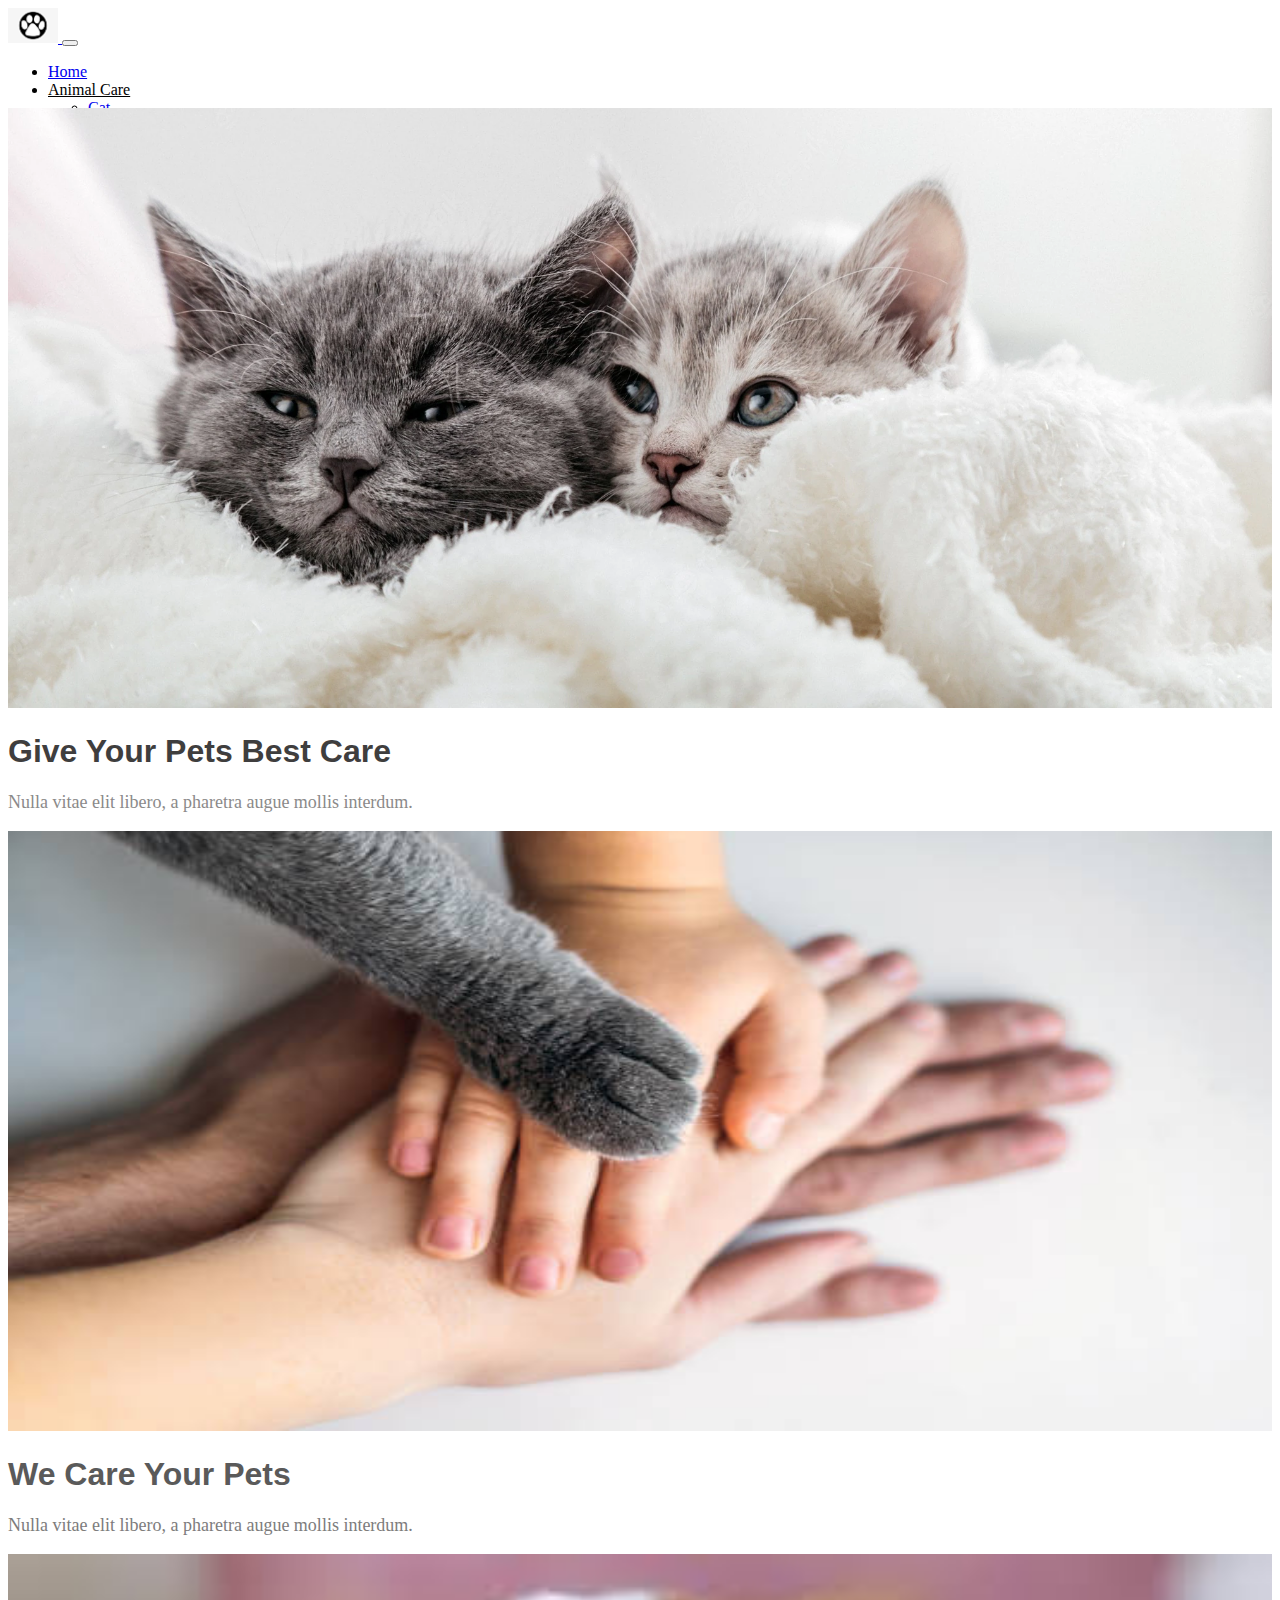
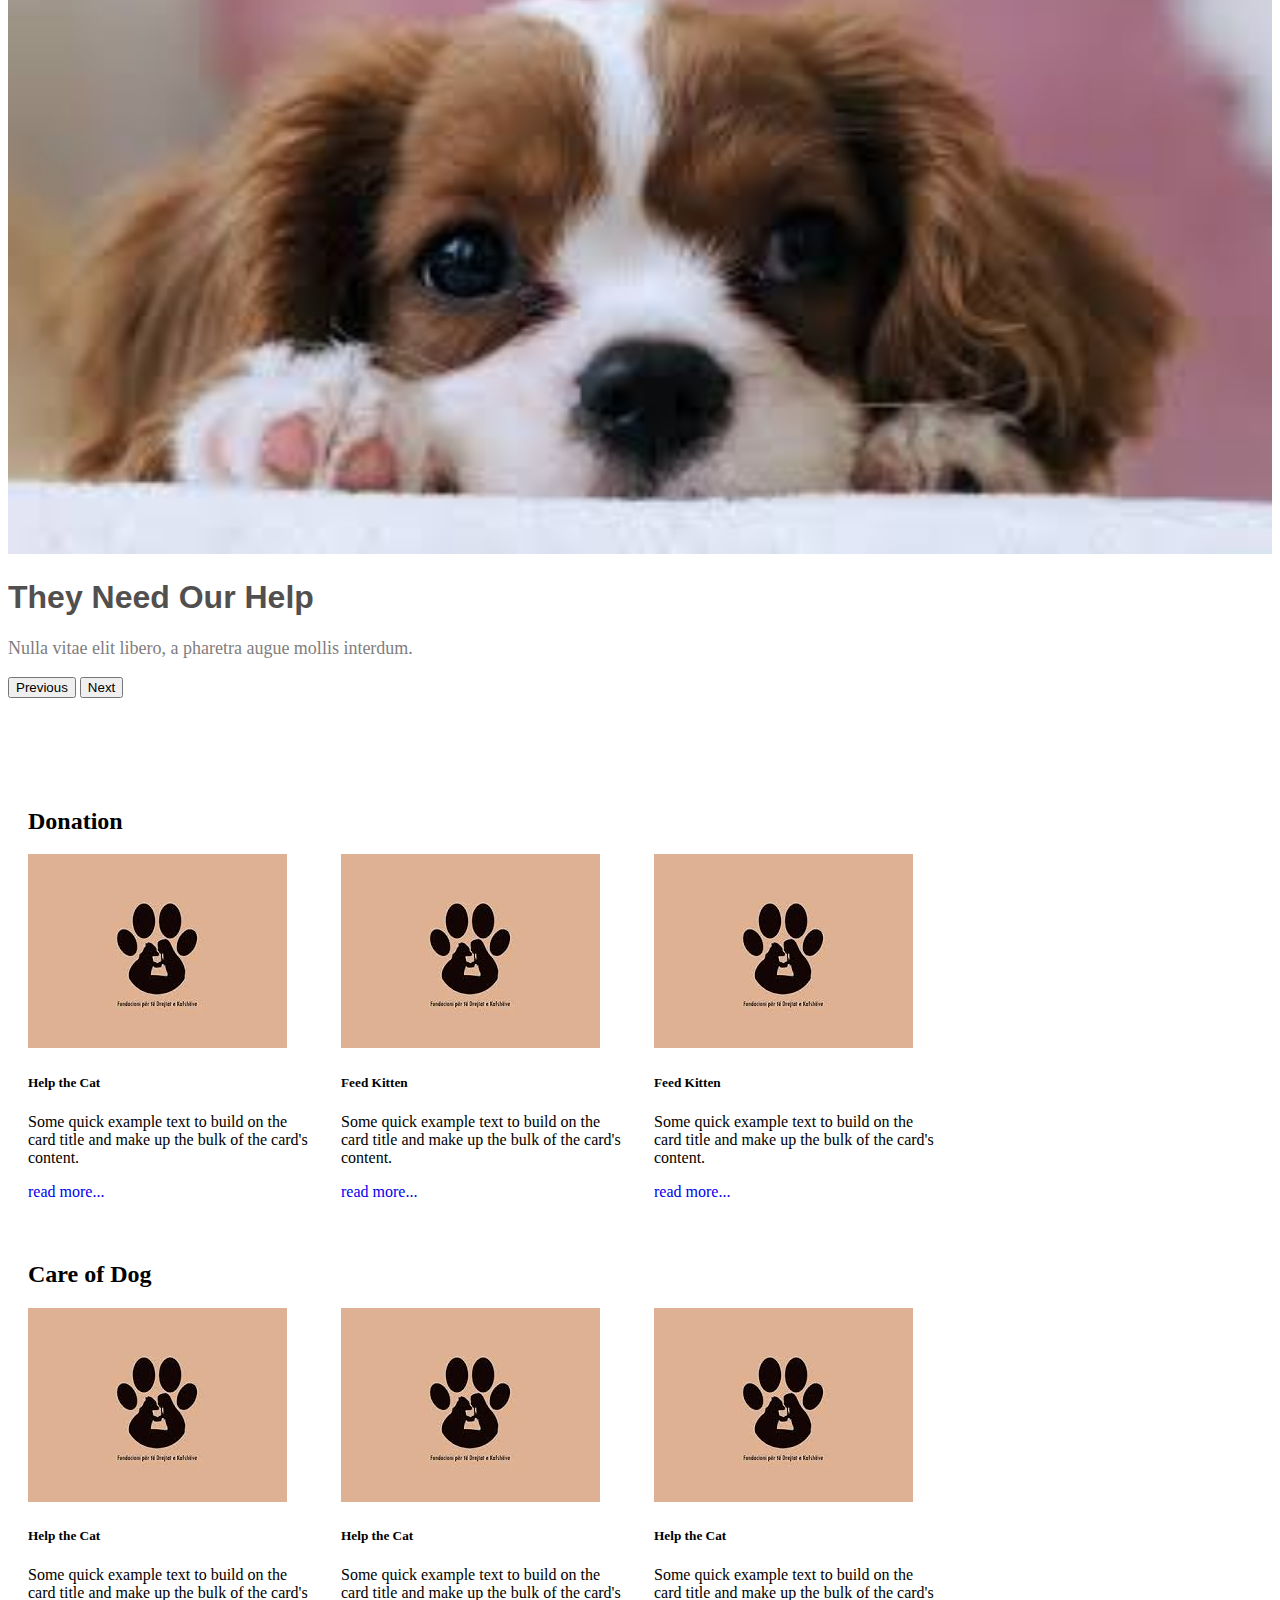
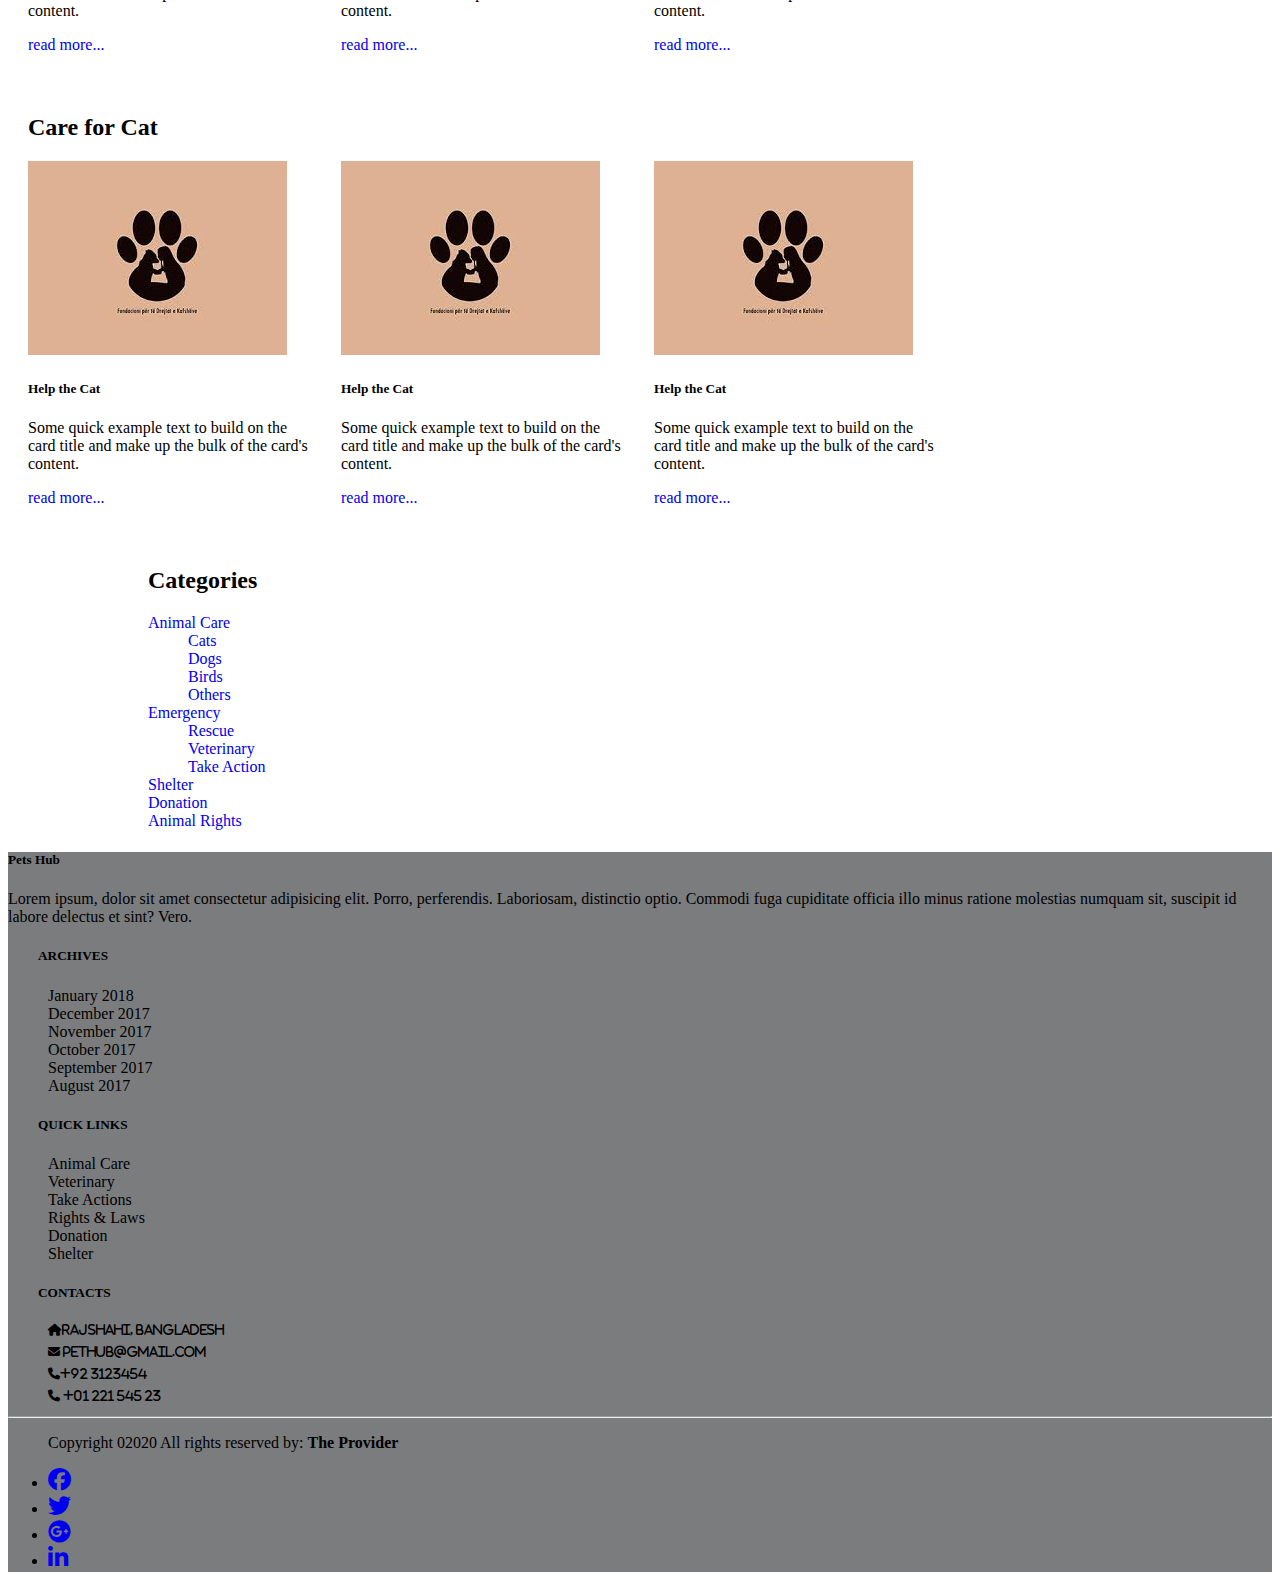
<file: index.html>
<!DOCTYPE html>
<html lang="en">
  <head>
    <meta charset="UTF-8" />
    <meta http-equiv="X-UA-Compatible" content="IE=edge" />
    <meta name="viewport" content="width=device-width, initial-scale=1.0" />
    <link
      href="https://cdn.jsdelivr.net/npm/bootstrap@5.2.0/dist/css/bootstrap.min.css"
      rel="stylesheet"
      integrity="sha384-gH2yIJqKdNHPEq0n4Mqa/HGKIhSkIHeL5AyhkYV8i59U5AR6csBvApHHNl/vI1Bx"
      crossorigin="anonymous"
    />
    <link
      rel="stylesheet"
      href="https://cdnjs.cloudflare.com/ajax/libs/font-awesome/6.1.2/css/all.min.css"
    />

    <link rel="stylesheet" href="header.css" />
    <link rel="stylesheet" href="indexBody.css" />
    <title>Document</title>
  </head>
  <body>
    <div class="container">
      <header class="container">
        <nav class="navbar navbar-expand-lg bg-light">
          <div class="container-fluid">
            <a class="navbar-brand" href="#">
              <img class="logo" src="images/logo/logo2.png" alt="" />
            </a>
            <button
              class="navbar-toggler"
              type="button"
              data-bs-toggle="collapse"
              data-bs-target="#navbarScroll"
              aria-controls="navbarScroll"
              aria-expanded="false"
              aria-label="Toggle navigation"
            >
              <span class="navbar-toggler-icon"></span>
            </button>
            <div class="collapse navbar-collapse" id="navbarScroll">
              <ul
                class="navbar-nav me-auto my-2 my-lg-0 navbar-nav-scroll"
                style="--bs-scroll-height: 100px"
              >
                <li class="nav-item">
                  <a
                    class="nav-link active"
                    aria-current="page"
                    href="index.html"
                    >Home</a
                  >
                </li>

                <li class="nav-item dropdown">
                  <a
                    class="nav-link dropdown-toggle"
                    href="#"
                    role="button"
                    data-bs-toggle="dropdown"
                    aria-expanded="false"
                    style="color: black"
                  >
                    Animal Care
                  </a>
                  <ul class="dropdown-menu">
                    <li><a class="dropdown-item" href="cat.html">Cat</a></li>
                    <li><a class="dropdown-item" href="dog.html">Dog</a></li>
                    <li><a class="dropdown-item" href="#">Bird</a></li>
                    <li><hr class="dropdown-divider" /></li>
                    <li>
                      <a class="dropdown-item" href="#">Something else here</a>
                    </li>
                  </ul>
                </li>

                <!--emergency-->
                <li class="nav-item dropdown">
                  <a
                    class="nav-link dropdown-toggle"
                    href="#"
                    role="button"
                    data-bs-toggle="dropdown"
                    aria-expanded="false"
                    style="color: black"
                  >
                    Emergency
                  </a>
                  <ul class="dropdown-menu">
                    <li><a class="dropdown-item" href="#">Rescue</a></li>
                    <li><hr class="dropdown-divider" /></li>
                    <li><a class="dropdown-item" href="#">Veterinary</a></li>
                    <li><hr class="dropdown-divider" /></li>
                    <li><a class="dropdown-item" href="#">Take Action</a></li>
                  </ul>
                </li>

                <li class="nav-item">
                  <a class="nav-link" style="color: black" href="#">Donate</a>
                </li>

                <li class="nav-item">
                  <a class="nav-link disabled" style="color: black">Shelter</a>
                </li>

                <li class="nav-item">
                  <a class="nav-link" style="color: black" href="#"
                    >Animal Rights</a
                  >
                </li>

                <li class="nav-item">
                  <a class="nav-link" href="#aboutUs">About Us</a>
                </li>
              </ul>
              <form class="d-flex" role="search">
                <input
                  class="form-control me-2"
                  type="search"
                  placeholder="Search"
                  aria-label="Search"
                />
                <button class="btn btn-outline-success" type="submit">
                  Search
                </button>
              </form>
            </div>
          </div>
        </nav>

        <!--Head Banner-->

        <div
          id="carouselExampleFade"
          class="container carousel slide carousel-fade"
          data-bs-ride="carousel"
        >
          <div class="carousel-inner">
            <div class="carousel-item active">
              <img
                src="images/banner/16.webp"
                class="d-block w-100 bannerImg"
                alt="..."
              />
              <div class="carousel-caption d-none d-md-block">
                <h1
                  class="CarouselHeading"
                  style="
                    font-family: Arial, Helvetica, sans-serif;
                    color: rgb(63, 62, 62);
                  "
                >
                  Give Your Pets Best Care
                </h1>
                <p style="color: rgb(139, 138, 138); font-size: large">
                  Nulla vitae elit libero, a pharetra augue mollis interdum.
                </p>
              </div>
            </div>
            <div class="carousel-item">
              <img
                src="images/banner/banner2.jpg"
                class="d-block w-100 bannerImg"
                alt="..."
              />
              <div class="carousel-caption d-none d-md-block">
                <h1
                  class="CarouselHeading"
                  style="
                    font-family: Arial, Helvetica, sans-serif;
                    color: rgb(90, 90, 90);
                  "
                >
                  We Care Your Pets
                </h1>
                <p style="color: rgb(125, 124, 124); font-size: large">
                  Nulla vitae elit libero, a pharetra augue mollis interdum.
                </p>
              </div>
            </div>
            <div class="carousel-item">
              <img
                src="images/banner/17.jfif"
                class="d-block w-100 bannerImg"
                alt="..."
              />
              <div class="carousel-caption d-none d-md-block">
                <h1
                  class="CarouselHeading"
                  style="
                    font-family: Arial, Helvetica, sans-serif;
                    color: rgb(82, 79, 79);
                  "
                >
                  They Need Our Help
                </h1>
                <p style="color: rgb(127, 125, 125); font-size: large">
                  Nulla vitae elit libero, a pharetra augue mollis interdum.
                </p>
              </div>
            </div>
          </div>
          <button
            class="carousel-control-prev"
            type="button"
            data-bs-target="#carouselExampleFade"
            data-bs-slide="prev"
          >
            <span class="carousel-control-prev-icon" aria-hidden="true"></span>
            <span class="visually-hidden">Previous</span>
          </button>
          <button
            class="carousel-control-next"
            type="button"
            data-bs-target="#carouselExampleFade"
            data-bs-slide="next"
          >
            <span class="carousel-control-next-icon" aria-hidden="true"></span>
            <span class="visually-hidden">Next</span>
          </button>
        </div>
      </header>

      <!--Body In home page-->

      <div class="row row-body">
        <div class="col-8 allContent">
          <!--section for donation -->
          <div class="row topic">
            <div class="heading"><h2>Donation</h2></div>
            <div class="content">
              <!--card1-->
              <div class="card" style="width: 18rem">
                <img
                  src="images/logo/Logo.jfif"
                  class="card-img-top"
                  alt="..."
                />
                <div class="card-body">
                  <h5 class="card-title">Help the Cat</h5>
                  <p class="card-text">
                    Some quick example text to build on the card title and make
                    up the bulk of the card's content.
                  </p>
                  <a href="#" style="text-decoration: none">read more...</a>
                </div>
              </div>

              <!--card 2-->
              <div class="card" style="width: 18rem">
                <img
                  src="images/logo/Logo.jfif"
                  class="card-img-top"
                  alt="..."
                />
                <div class="card-body">
                  <h5 class="card-title">Feed Kitten</h5>
                  <p class="card-text">
                    Some quick example text to build on the card title and make
                    up the bulk of the card's content.
                  </p>
                  <a href="#" style="text-decoration: none">read more...</a>
                </div>
              </div>

              <div class="card" style="width: 18rem">
                <img
                  src="images/logo/Logo.jfif"
                  class="card-img-top"
                  alt="..."
                />
                <div class="card-body">
                  <h5 class="card-title">Feed Kitten</h5>
                  <p class="card-text">
                    Some quick example text to build on the card title and make
                    up the bulk of the card's content.
                  </p>
                  <a href="#" style="text-decoration: none">read more...</a>
                </div>
              </div>
            </div>
          </div>

          <!--section for dog -->
          <div class="row topic">
            <div class="heading"><h2>Care of Dog</h2></div>
            <div class="content">
              <!--card1-->
              <div class="card" style="width: 18rem">
                <img
                  src="images/logo/Logo.jfif"
                  class="card-img-top"
                  alt="..."
                />
                <div class="card-body">
                  <h5 class="card-title">Help the Cat</h5>
                  <p class="card-text">
                    Some quick example text to build on the card title and make
                    up the bulk of the card's content.
                  </p>
                  <a href="#" style="text-decoration: none">read more...</a>
                </div>
              </div>

              <!--card1-->
              <div class="card" style="width: 18rem">
                <img
                  src="images/logo/Logo.jfif"
                  class="card-img-top"
                  alt="..."
                />
                <div class="card-body">
                  <h5 class="card-title">Help the Cat</h5>
                  <p class="card-text">
                    Some quick example text to build on the card title and make
                    up the bulk of the card's content.
                  </p>
                  <a href="#" style="text-decoration: none">read more...</a>
                </div>
              </div>

              <!--card1-->
              <div class="card" style="width: 18rem">
                <img
                  src="images/logo/Logo.jfif"
                  class="card-img-top"
                  alt="..."
                />
                <div class="card-body">
                  <h5 class="card-title">Help the Cat</h5>
                  <p class="card-text">
                    Some quick example text to build on the card title and make
                    up the bulk of the card's content.
                  </p>
                  <a href="#" style="text-decoration: none">read more...</a>
                </div>
              </div>
            </div>
          </div>

          <!--section for cat -->
          <div class="row topic">
            <div class="heading"><h2>Care for Cat</h2></div>
            <div class="content">
              <!--card1-->
              <div class="card" style="width: 18rem">
                <img
                  src="images/logo/Logo.jfif"
                  class="card-img-top"
                  alt="..."
                />
                <div class="card-body">
                  <h5 class="card-title">Help the Cat</h5>
                  <p class="card-text">
                    Some quick example text to build on the card title and make
                    up the bulk of the card's content.
                  </p>
                  <a href="#" style="text-decoration: none">read more...</a>
                </div>
              </div>

              <!--card1-->
              <div class="card" style="width: 18rem">
                <img
                  src="images/logo/Logo.jfif"
                  class="card-img-top"
                  alt="..."
                />
                <div class="card-body">
                  <h5 class="card-title">Help the Cat</h5>
                  <p class="card-text">
                    Some quick example text to build on the card title and make
                    up the bulk of the card's content.
                  </p>
                  <a href="#" style="text-decoration: none">read more...</a>
                </div>
              </div>

              <!--card1-->
              <div class="card" style="width: 18rem">
                <img
                  src="images/logo/Logo.jfif"
                  class="card-img-top"
                  alt="..."
                />
                <div class="card-body">
                  <h5 class="card-title">Help the Cat</h5>
                  <p class="card-text">
                    Some quick example text to build on the card title and make
                    up the bulk of the card's content.
                  </p>
                  <a href="#" style="text-decoration: none">read more...</a>
                </div>
              </div>
            </div>
          </div>
        </div>
        <div class="col-4 category">
          <ul>
            <h2>Categories</h2>
            <li type="none">
              <a href="#" style="text-decoration: none">Animal Care</a>
              <ul>
                <li type="none">
                  <a href="#" style="text-decoration: none">Cats</a>
                </li>
                <li type="none">
                  <a href="#" style="text-decoration: none">Dogs</a>
                </li>
                <li type="none">
                  <a href="#" style="text-decoration: none">Birds</a>
                </li>
                <li type="none">
                  <a href="#" style="text-decoration: none">Others</a>
                </li>
              </ul>
            </li>

            <li type="none">
              <a href="#" style="text-decoration: none">Emergency</a>
              <ul>
                <li type="none">
                  <a href="#" style="text-decoration: none">Rescue</a>
                </li>
                <li type="none">
                  <a href="#" style="text-decoration: none">Veterinary</a>
                </li>
                <li type="none">
                  <a href="#" style="text-decoration: none">Take Action</a>
                </li>
              </ul>
            </li>
            <li type="none">
              <a href="#" style="text-decoration: none">Shelter</a>
            </li>
            <li type="none">
              <a href="#" style="text-decoration: none">Donation</a>
            </li>
            <li type="none">
              <a href="#" style="text-decoration: none">Animal Rights</a>
            </li>
          </ul>
        </div>
      </div>
    </div>

    <footer
      class="text-white pt-5 pb-4"
      id="aboutUs"
      style="background-color: rgb(123, 124, 126)"
    >
      <div class="text-center text-md-left">
        <div class="row text-center text-md-left">
          <div
            class="col-md-3 col-lg-3 col-xl-3 mx-auto mt-3"
            style="text-align: left"
          >
            <h5
              class="text-uppercase mb-4 font-wight-bold text-warning text-md-left"
            >
              Pets Hub
            </h5>
            <p>
              Lorem ipsum, dolor sit amet consectetur adipisicing elit. Porro,
              perferendis. Laboriosam, distinctio optio. Commodi fuga cupiditate
              officia illo minus ratione molestias numquam sit, suscipit id
              labore delectus et sint? Vero.
            </p>
          </div>
          <div class="col-md-2 col-lg-2 mx-auto mt-3" style="text-align: left">
            <h5
              class="mb-4 font-weight-bold text-warning"
              style="margin-left: 30px"
            >
              ARCHIVES
            </h5>
            <ul>
              <li type="none">January 2018</li>
              <li type="none">December 2017</li>
              <li type="none">November 2017</li>
              <li type="none">October 2017</li>
              <li type="none">September 2017</li>
              <li type="none">August 2017</li>
            </ul>
          </div>

          <div
            class="col-md-3 col-lg-2 col-xl-2 mx-auto mt-3"
            style="text-align: left"
          >
            <h5
              class="mb-4 font-weight-bold text-warning"
              style="margin-left: 30px"
            >
              QUICK LINKS
            </h5>

            <ul>
              <li type="none">Animal Care</li>
              <li type="none">Veterinary</li>
              <li type="none">Take Actions</li>
              <li type="none">Rights & Laws</li>
              <li type="none">Donation</li>
              <li type="none">Shelter</li>
            </ul>
          </div>

          <div
            class="col-md-4 col-lg-3 col-xl-3 mx-auto mt-3"
            style="text-align: left"
          >
            <h5
              class="mb-4 font-weight-bold text-warning"
              style="margin-left: 30px"
            >
              CONTACTS
            </h5>
            <ul style="font-size: 12px">
              <li type="none" style="margin-bottom: 7px">
                <i class="fas fa-home mr-3">Rajshahi, Bangladesh </i>
              </li>

              <li type="none" style="margin-bottom: 7px">
                <i class="fas fa-envelope mr-3"> pethub@gmail.com </i>
              </li>

              <li type="none" style="margin-bottom: 7px">
                <i class="fas fa-phone mr-3">+92 3123454</i>
              </li>
              <li type="none">
                <i class="fas fa-phone mr-3"> +01 221 545 23 </i>
              </li>
            </ul>
          </div>
        </div>

        <hr class="mb-4" />
        <div class="row align-item-center">
          <div
            class="col-md-7 col-lg-8"
            style="text-align: left; padding-left: 40px"
          >
            <p>
              Copyright 02020 All rights reserved by:
              <strong class="text-warning">The Provider</strong>
            </p>
          </div>
          <div class="col-md-5 col-lg-4">
            <div class="text-center text-md-right">
              <ul class="list-unstyled list-inline">
                <li class="list-inline-item">
                  <a
                    href="#"
                    class="btn-floating btn-sm text-white"
                    style="font-size: 23px"
                    ><i class="fab fa-facebook"></i>
                  </a>
                </li>

                <li class="list-inline-item">
                  <a
                    href="#"
                    class="btn-floating btn-sm text-white"
                    style="font-size: 23px"
                    ><i class="fab fa-twitter"></i>
                  </a>
                </li>

                <li class="list-inline-item">
                  <a
                    href="#"
                    class="btn-floating btn-sm text-white"
                    style="font-size: 23px"
                    ><i class="fab fa-google-plus"></i>
                  </a>
                </li>

                <li class="list-inline-item">
                  <a
                    href="#"
                    class="btn-floating btn-sm text-white"
                    style="font-size: 23px"
                    ><i class="fab fa-linkedin-in"></i>
                  </a>
                </li>
              </ul>
            </div>
          </div>
        </div>
      </div>
    </footer>

    <script
      src="https://cdn.jsdelivr.net/npm/bootstrap@5.2.0/dist/js/bootstrap.bundle.min.js"
      integrity="sha384-A3rJD856KowSb7dwlZdYEkO39Gagi7vIsF0jrRAoQmDKKtQBHUuLZ9AsSv4jD4Xa"
      crossorigin="anonymous"
    ></script>
  </body>
</html>
</file>
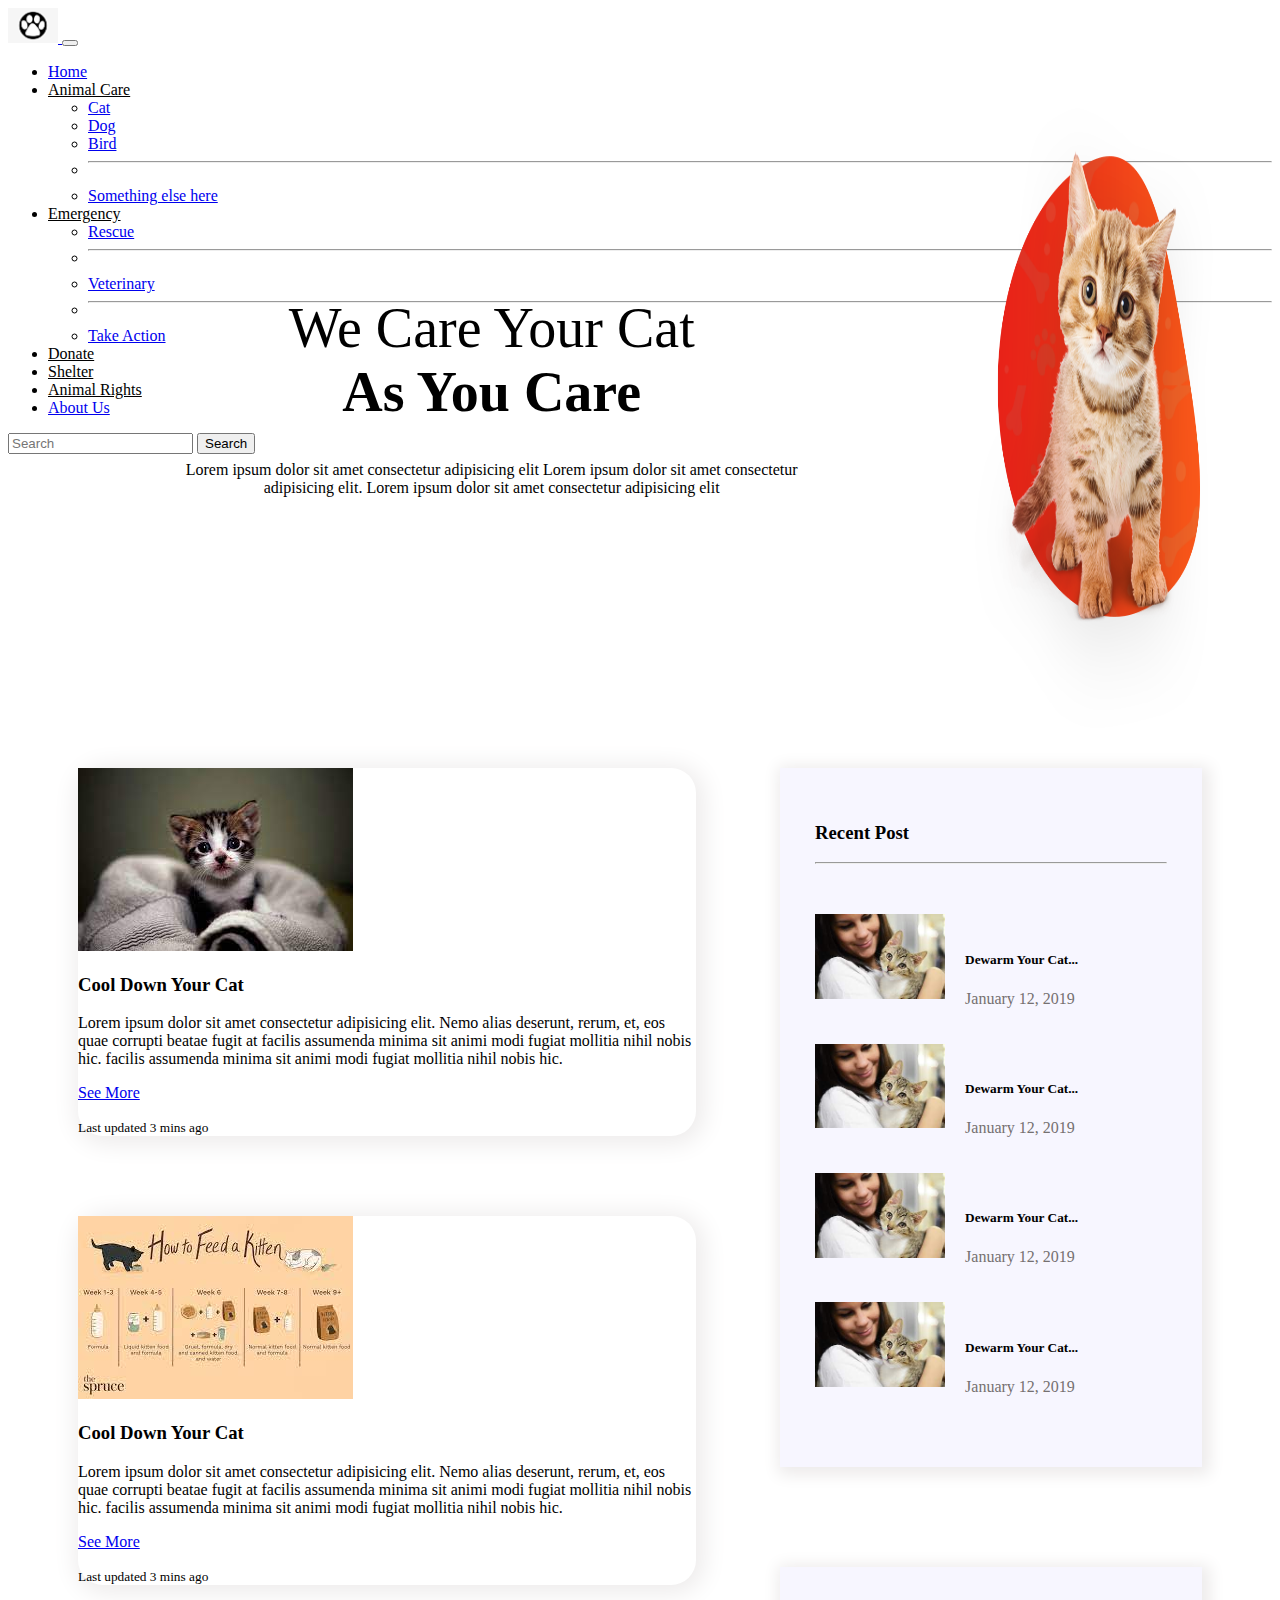
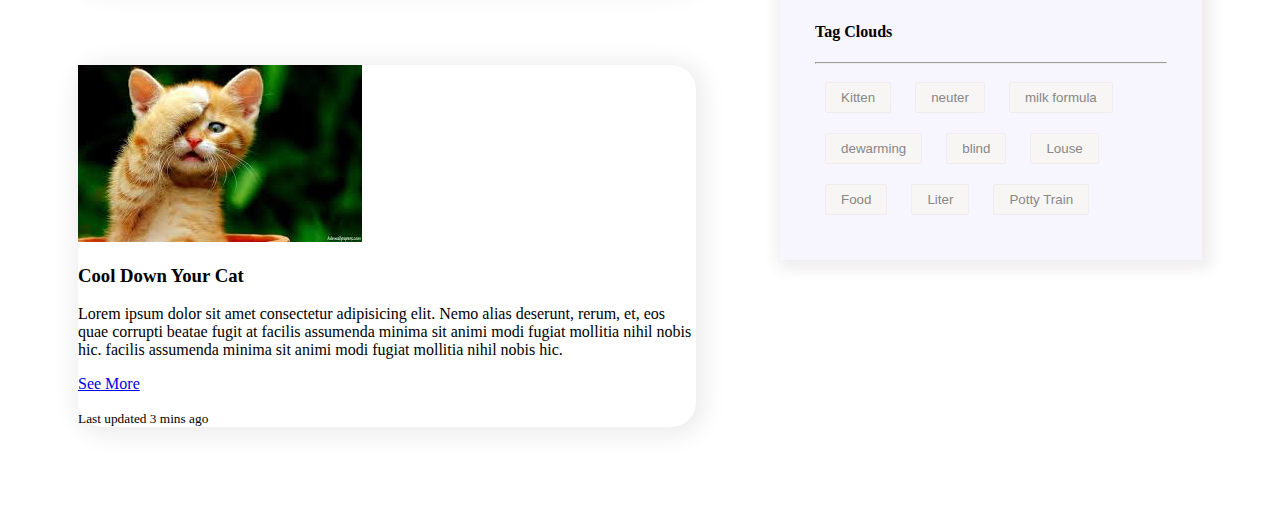
<file: cat.html>
<!DOCTYPE html>
<html lang="en">
  <head>
    <meta charset="UTF-8" />
    <meta http-equiv="X-UA-Compatible" content="IE=edge" />
    <meta name="viewport" content="width, initial-scale=1.0" />
    <title>Document</title>
    <link rel="stylesheet" href="/header.css" />
    <link rel="stylesheet" href="/cat.css" />
    <link
      href="https://cdn.jsdelivr.net/npm/bootstrap@5.2.0/dist/css/bootstrap.min.css"
      rel="stylesheet"
      integrity="sha384-gH2yIJqKdNHPEq0n4Mqa/HGKIhSkIHeL5AyhkYV8i59U5AR6csBvApHHNl/vI1Bx"
      crossorigin="anonymous"
    />
  </head>
  <body>
    <div class="container">
      <header class="container">
        <nav class="navbar navbar-expand-lg bg-light">
          <div class="container-fluid">
            <a class="navbar-brand" href="#">
              <img class="logo" src="images/logo/logo2.png" alt="" />
            </a>
            <button
              class="navbar-toggler"
              type="button"
              data-bs-toggle="collapse"
              data-bs-target="#navbarScroll"
              aria-controls="navbarScroll"
              aria-expanded="false"
              aria-label="Toggle navigation"
            >
              <span class="navbar-toggler-icon"></span>
            </button>
            <div class="collapse navbar-collapse" id="navbarScroll">
              <ul
                class="navbar-nav me-auto my-2 my-lg-0 navbar-nav-scroll"
                style="--bs-scroll-height: 100px"
              >
                <li class="nav-item">
                  <a
                    class="nav-link active"
                    aria-current="page"
                    href="/index.html"
                    >Home</a
                  >
                </li>

                <li class="nav-item dropdown">
                  <a
                    class="nav-link dropdown-toggle"
                    href="#"
                    role="button"
                    data-bs-toggle="dropdown"
                    aria-expanded="false"
                    style="color: black"
                  >
                    Animal Care
                  </a>
                  <ul class="dropdown-menu">
                    <li><a class="dropdown-item" href="cat.html">Cat</a></li>
                    <li><a class="dropdown-item" href="dog.html">Dog</a></li>
                    <li><a class="dropdown-item" href="bird.html">Bird</a></li>
                    <li><hr class="dropdown-divider" /></li>
                    <li>
                      <a class="dropdown-item" href="#">Something else here</a>
                    </li>
                  </ul>
                </li>

                <!--emergency-->
                <li class="nav-item dropdown">
                  <a
                    class="nav-link dropdown-toggle"
                    href="emergency.html"
                    role="button"
                    data-bs-toggle="dropdown"
                    aria-expanded="false"
                    style="color: black"
                  >
                    Emergency
                  </a>
                  <ul class="dropdown-menu">
                    <li>
                      <a class="dropdown-item" href="rescue.html">Rescue</a>
                    </li>
                    <li><hr class="dropdown-divider" /></li>
                    <li>
                      <a class="dropdown-item" href="veterinary.html"
                        >Veterinary</a
                      >
                    </li>
                    <li><hr class="dropdown-divider" /></li>
                    <li>
                      <a class="dropdown-item" href="takeAction.html"
                        >Take Action</a
                      >
                    </li>
                  </ul>
                </li>

                <li class="nav-item">
                  <a class="nav-link" style="color: black" href="donate.html"
                    >Donate</a
                  >
                </li>

                <li class="nav-item">
                  <a
                    class="nav-link disabled"
                    style="color: black"
                    href="shelter.html"
                    >Shelter</a
                  >
                </li>

                <li class="nav-item">
                  <a
                    class="nav-link"
                    style="color: black"
                    href="animalRights.html"
                    >Animal Rights</a
                  >
                </li>

                <li class="nav-item">
                  <a class="nav-link" href="#aboutUs">About Us</a>
                </li>
              </ul>
              <form class="d-flex" role="search">
                <input
                  class="form-control me-2"
                  type="search"
                  placeholder="Search"
                  aria-label="Search"
                />
                <button class="btn btn-outline-success" type="submit">
                  Search
                </button>
              </form>
            </div>
          </div>
        </nav>

        <!--Banner Image-->
        <div class="row banner-area">
          <div class="col-6 banner-msg">
            <h1 style="font-size: 56px">
              <span style="font-weight: 200">We Care Your Cat</span>
              <br />
              <span style="font-weight: bolder"> As You Care</span>
            </h1>
            <p>
              Lorem ipsum dolor sit amet consectetur adipisicing elit Lorem
              ipsum dolor sit amet consectetur adipisicing elit. Lorem ipsum
              dolor sit amet consectetur adipisicing elit
            </p>
          </div>

          <div class="col-6">
            <img
              style="width: 80%; height: 620px"
              src="/images/cat/xpet_care.png.pagespeed.ic.9EUPVNU5Ce.webp"
              alt=""
            />
          </div>
        </div>
      </header>

      <!--Body of cat page-->

      <div class="row body">
        <div class="col-8 contentBody">
          <div class="contents">
            <div class="card mb-3">
              <img
                class="card-img-top"
                src="/images/cat/post4.jfif"
                alt="Card image cap"
              />
              <div class="card-body">
                <h3 class="card-title">Cool Down Your Cat</h3>
                <p class="card-text">
                  Lorem ipsum dolor sit amet consectetur adipisicing elit. Nemo
                  alias deserunt, rerum, et, eos quae corrupti beatae fugit at
                  facilis assumenda minima sit animi modi fugiat mollitia nihil
                  nobis hic. facilis assumenda minima sit animi modi fugiat
                  mollitia nihil nobis hic.
                </p>
                <div class="d-flex justify-content-between">
                  <a href="#" class="btn">See More</a>

                  <p class="card-text">
                    <small class="text-muted">Last updated 3 mins ago</small>
                  </p>
                </div>
              </div>
            </div>

            <div class="card mb-3">
              <img
                class="card-img-top"
                src="/images/cat/post3.jfif"
                alt="Card image cap"
              />
              <div class="card-body">
                <h3 class="card-title">Cool Down Your Cat</h3>
                <p class="card-text">
                  Lorem ipsum dolor sit amet consectetur adipisicing elit. Nemo
                  alias deserunt, rerum, et, eos quae corrupti beatae fugit at
                  facilis assumenda minima sit animi modi fugiat mollitia nihil
                  nobis hic. facilis assumenda minima sit animi modi fugiat
                  mollitia nihil nobis hic.
                </p>
                <div class="d-flex justify-content-between">
                  <a href="#" class="btn">See More</a>

                  <p class="card-text">
                    <small class="text-muted">Last updated 3 mins ago</small>
                  </p>
                </div>
              </div>
            </div>

            <div class="card mb-3">
              <img
                class="card-img-top"
                src="/images/cat/post2.jfif"
                alt="Card image cap"
              />
              <div class="card-body">
                <h3 class="card-title">Cool Down Your Cat</h3>
                <p class="card-text">
                  Lorem ipsum dolor sit amet consectetur adipisicing elit. Nemo
                  alias deserunt, rerum, et, eos quae corrupti beatae fugit at
                  facilis assumenda minima sit animi modi fugiat mollitia nihil
                  nobis hic. facilis assumenda minima sit animi modi fugiat
                  mollitia nihil nobis hic.
                </p>
                <div class="d-flex justify-content-between">
                  <a href="#" class="btn">See More</a>

                  <p class="card-text">
                    <small class="text-muted">Last updated 3 mins ago</small>
                  </p>
                </div>
              </div>
            </div>
          </div>
        </div>

        <div class="col-4 sideContent">
          <div class="recentPosts">
            <h3>Recent Post</h3>
            <hr style="margin-bottom: 50px; color: gray" />

            <div class="eachRecentPost">
              <div class="recentPostImg">
                <img style="width: 100%" src="/images/cat/post1.jfif" alt="" />
              </div>
              <div class="recentPostContent">
                <h5>Dewarm Your Cat...</h5>
                <p style="color: rgb(117, 112, 112)">January 12, 2019</p>
              </div>
            </div>

            <div class="eachRecentPost">
              <div class="recentPostImg">
                <img style="width: 100%" src="/images/cat/post1.jfif" alt="" />
              </div>
              <div class="recentPostContent">
                <h5>Dewarm Your Cat...</h5>
                <p style="color: rgb(117, 112, 112)">January 12, 2019</p>
              </div>
            </div>

            <div class="eachRecentPost">
              <div class="recentPostImg">
                <img style="width: 100%" src="/images/cat/post1.jfif" alt="" />
              </div>
              <div class="recentPostContent">
                <h5>Dewarm Your Cat...</h5>
                <p style="color: rgb(117, 112, 112)">January 12, 2019</p>
              </div>
            </div>

            <div class="eachRecentPost">
              <div class="recentPostImg">
                <img style="width: 100%" src="/images/cat/post1.jfif" alt="" />
              </div>
              <div class="recentPostContent">
                <h5>Dewarm Your Cat...</h5>
                <p style="color: rgb(117, 112, 112)">January 12, 2019</p>
              </div>
            </div>
          </div>

          <div class="tagCloud">
            <h4>Tag Clouds</h4>
            <hr />
            <button>Kitten</button>
            <button>neuter</button>
            <button>milk formula</button>
            <button>dewarming</button>
            <button>blind</button>
            <button>Louse</button>
            <button>Food</button>
            <button>Liter</button>
            <button>Potty Train</button>
          </div>
        </div>
      </div>
    </div>

    <script
      src="https://cdn.jsdelivr.net/npm/bootstrap@5.2.0/dist/js/bootstrap.bundle.min.js"
      integrity="sha384-A3rJD856KowSb7dwlZdYEkO39Gagi7vIsF0jrRAoQmDKKtQBHUuLZ9AsSv4jD4Xa"
      crossorigin="anonymous"
    ></script>
  </body>
</html>
</file>
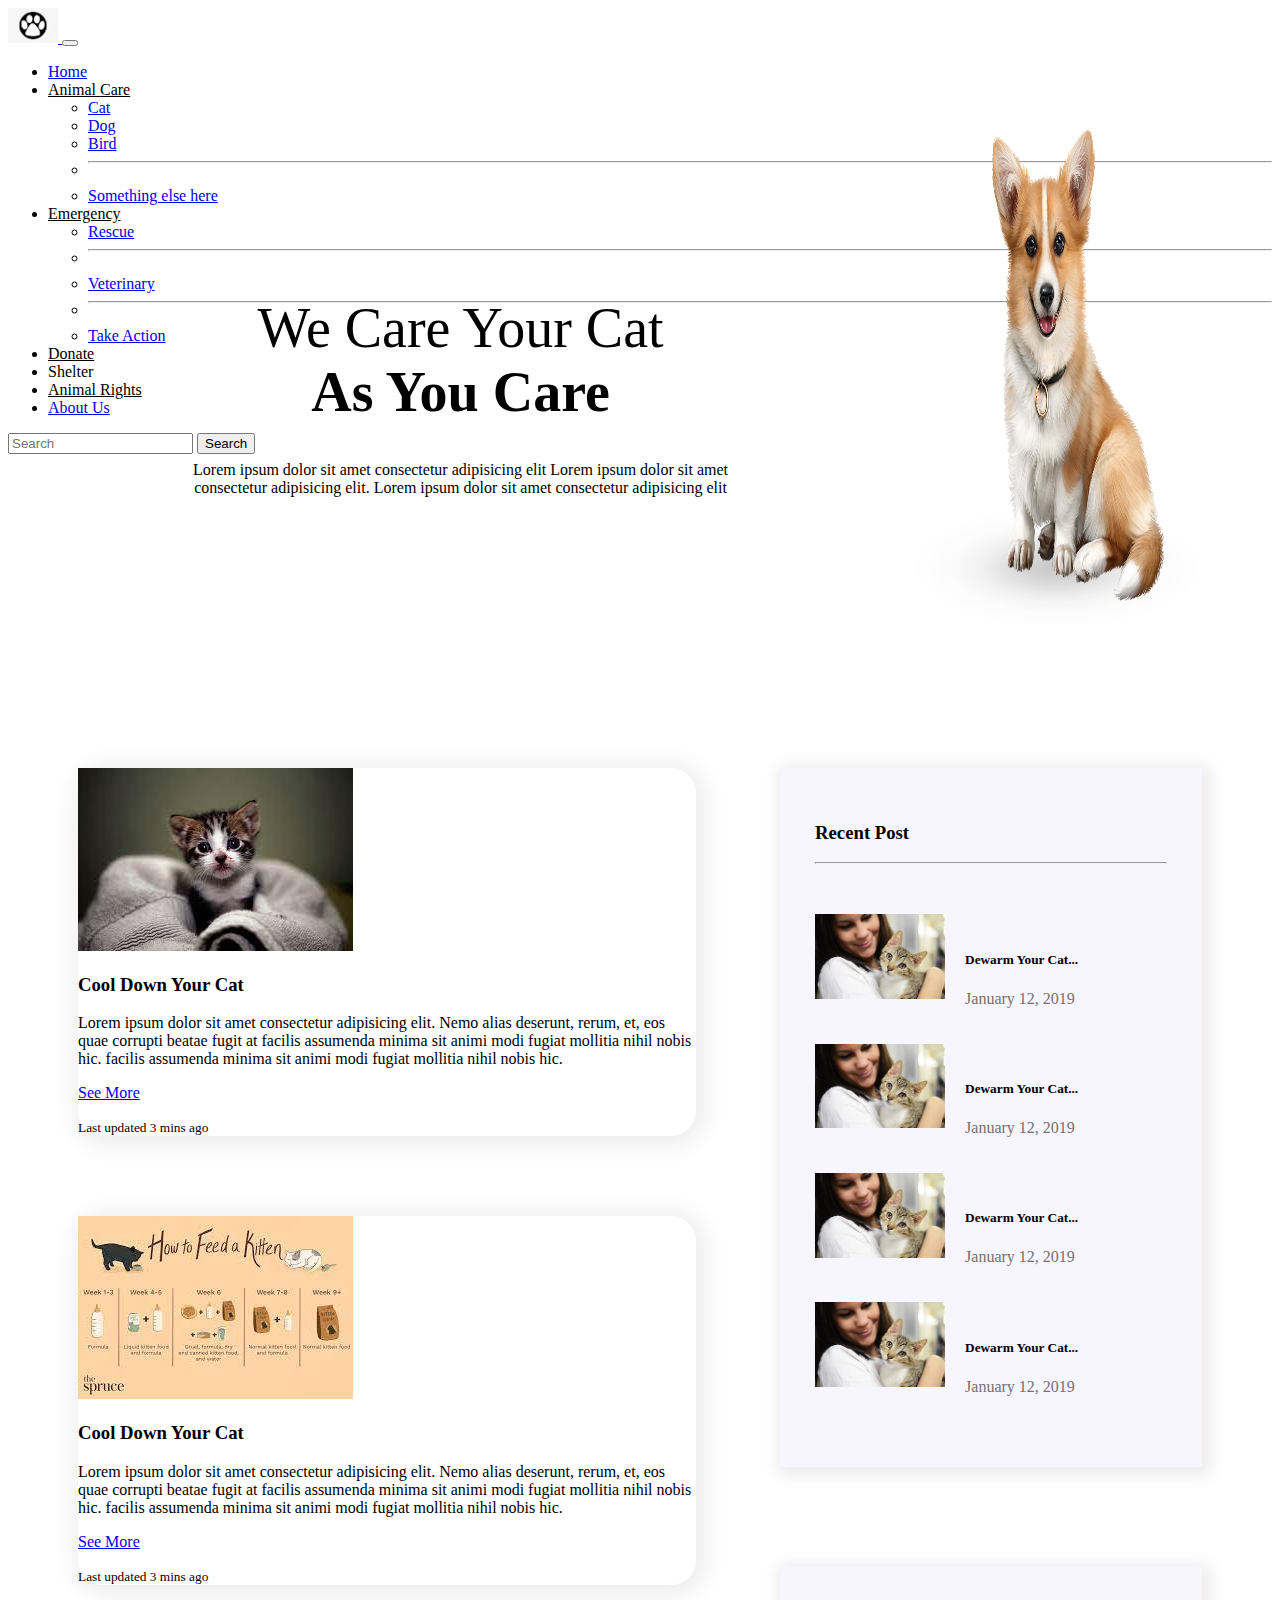
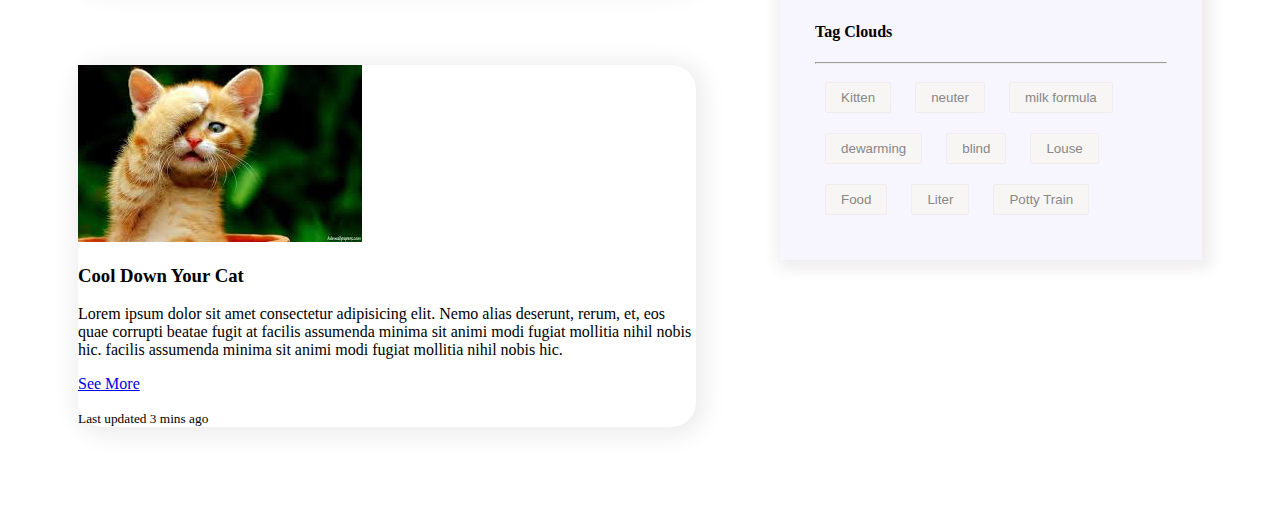
<file: dog.html>
<!DOCTYPE html>
<html lang="en">
  <head>
    <meta charset="UTF-8" />
    <meta http-equiv="X-UA-Compatible" content="IE=edge" />
    <meta name="viewport" content="width, initial-scale=1.0" />
    <title>Document</title>
    <link rel="stylesheet" href="/header.css" />
    <link rel="stylesheet" href="/cat.css" />
    <link
      href="https://cdn.jsdelivr.net/npm/bootstrap@5.2.0/dist/css/bootstrap.min.css"
      rel="stylesheet"
      integrity="sha384-gH2yIJqKdNHPEq0n4Mqa/HGKIhSkIHeL5AyhkYV8i59U5AR6csBvApHHNl/vI1Bx"
      crossorigin="anonymous"
    />
  </head>
  <body>
    <div class="container">
      <header class="container">
        <nav class="navbar navbar-expand-lg bg-light">
          <div class="container-fluid">
            <a class="navbar-brand" href="#">
              <img class="logo" src="images/logo/logo2.png" alt="" />
            </a>
            <button
              class="navbar-toggler"
              type="button"
              data-bs-toggle="collapse"
              data-bs-target="#navbarScroll"
              aria-controls="navbarScroll"
              aria-expanded="false"
              aria-label="Toggle navigation"
            >
              <span class="navbar-toggler-icon"></span>
            </button>
            <div class="collapse navbar-collapse" id="navbarScroll">
              <ul
                class="navbar-nav me-auto my-2 my-lg-0 navbar-nav-scroll"
                style="--bs-scroll-height: 100px"
              >
                <li class="nav-item">
                  <a
                    class="nav-link active"
                    aria-current="page"
                    href="/index.html"
                    >Home</a
                  >
                </li>

                <li class="nav-item dropdown">
                  <a
                    class="nav-link dropdown-toggle"
                    href="#"
                    role="button"
                    data-bs-toggle="dropdown"
                    aria-expanded="false"
                    style="color: black"
                  >
                    Animal Care
                  </a>
                  <ul class="dropdown-menu">
                    <li><a class="dropdown-item" href="#">Cat</a></li>
                    <li><a class="dropdown-item" href="#">Dog</a></li>
                    <li><a class="dropdown-item" href="#">Bird</a></li>
                    <li><hr class="dropdown-divider" /></li>
                    <li>
                      <a class="dropdown-item" href="#">Something else here</a>
                    </li>
                  </ul>
                </li>

                <!--emergency-->
                <li class="nav-item dropdown">
                  <a
                    class="nav-link dropdown-toggle"
                    href="#"
                    role="button"
                    data-bs-toggle="dropdown"
                    aria-expanded="false"
                    style="color: black"
                  >
                    Emergency
                  </a>
                  <ul class="dropdown-menu">
                    <li><a class="dropdown-item" href="#">Rescue</a></li>
                    <li><hr class="dropdown-divider" /></li>
                    <li><a class="dropdown-item" href="#">Veterinary</a></li>
                    <li><hr class="dropdown-divider" /></li>
                    <li><a class="dropdown-item" href="#">Take Action</a></li>
                  </ul>
                </li>

                <li class="nav-item">
                  <a class="nav-link" style="color: black" href="#">Donate</a>
                </li>

                <li class="nav-item">
                  <a class="nav-link disabled" style="color: black">Shelter</a>
                </li>

                <li class="nav-item">
                  <a class="nav-link" style="color: black" href="#"
                    >Animal Rights</a
                  >
                </li>

                <li class="nav-item">
                  <a class="nav-link" href="#aboutUs">About Us</a>
                </li>
              </ul>
              <form class="d-flex" role="search">
                <input
                  class="form-control me-2"
                  type="search"
                  placeholder="Search"
                  aria-label="Search"
                />
                <button class="btn btn-outline-success" type="submit">
                  Search
                </button>
              </form>
            </div>
          </div>
        </nav>

        <!--Banner Image-->
        <div class="row banner-area">
          <div class="col-6 banner-msg">
            <h1 style="font-size: 56px">
              <span style="font-weight: 200">We Care Your Cat</span>
              <br />
              <span style="font-weight: bolder"> As You Care</span>
            </h1>
            <p>
              Lorem ipsum dolor sit amet consectetur adipisicing elit Lorem
              ipsum dolor sit amet consectetur adipisicing elit. Lorem ipsum
              dolor sit amet consectetur adipisicing elit
            </p>
          </div>

          <div class="col-6">
            <img
              style="width: 80%; height: 500px; margin-top: 20px"
              src="/images/dog/xdog.png.pagespeed.ic.XEMwqRhvq0.png"
              alt=""
            />
          </div>
        </div>
      </header>

      <!--Body of cat page-->

      <div class="row body">
        <div class="col-8 contentBody">
          <div class="contents">
            <div class="card mb-3">
              <img
                class="card-img-top"
                src="/images/cat/post4.jfif"
                alt="Card image cap"
              />
              <div class="card-body">
                <h3 class="card-title">Cool Down Your Cat</h3>
                <p class="card-text">
                  Lorem ipsum dolor sit amet consectetur adipisicing elit. Nemo
                  alias deserunt, rerum, et, eos quae corrupti beatae fugit at
                  facilis assumenda minima sit animi modi fugiat mollitia nihil
                  nobis hic. facilis assumenda minima sit animi modi fugiat
                  mollitia nihil nobis hic.
                </p>
                <div class="d-flex justify-content-between">
                  <a href="#" class="btn">See More</a>

                  <p class="card-text">
                    <small class="text-muted">Last updated 3 mins ago</small>
                  </p>
                </div>
              </div>
            </div>

            <div class="card mb-3">
              <img
                class="card-img-top"
                src="/images/cat/post3.jfif"
                alt="Card image cap"
              />
              <div class="card-body">
                <h3 class="card-title">Cool Down Your Cat</h3>
                <p class="card-text">
                  Lorem ipsum dolor sit amet consectetur adipisicing elit. Nemo
                  alias deserunt, rerum, et, eos quae corrupti beatae fugit at
                  facilis assumenda minima sit animi modi fugiat mollitia nihil
                  nobis hic. facilis assumenda minima sit animi modi fugiat
                  mollitia nihil nobis hic.
                </p>
                <div class="d-flex justify-content-between">
                  <a href="#" class="btn">See More</a>

                  <p class="card-text">
                    <small class="text-muted">Last updated 3 mins ago</small>
                  </p>
                </div>
              </div>
            </div>

            <div class="card mb-3">
              <img
                class="card-img-top"
                src="/images/cat/post2.jfif"
                alt="Card image cap"
              />
              <div class="card-body">
                <h3 class="card-title">Cool Down Your Cat</h3>
                <p class="card-text">
                  Lorem ipsum dolor sit amet consectetur adipisicing elit. Nemo
                  alias deserunt, rerum, et, eos quae corrupti beatae fugit at
                  facilis assumenda minima sit animi modi fugiat mollitia nihil
                  nobis hic. facilis assumenda minima sit animi modi fugiat
                  mollitia nihil nobis hic.
                </p>
                <div class="d-flex justify-content-between">
                  <a href="#" class="btn">See More</a>

                  <p class="card-text">
                    <small class="text-muted">Last updated 3 mins ago</small>
                  </p>
                </div>
              </div>
            </div>
          </div>
        </div>

        <div class="col-4 sideContent">
          <div class="recentPosts">
            <h3>Recent Post</h3>
            <hr style="margin-bottom: 50px; color: gray" />

            <div class="eachRecentPost">
              <div class="recentPostImg">
                <img style="width: 100%" src="/images/cat/post1.jfif" alt="" />
              </div>
              <div class="recentPostContent">
                <h5>Dewarm Your Cat...</h5>
                <p style="color: rgb(117, 112, 112)">January 12, 2019</p>
              </div>
            </div>

            <div class="eachRecentPost">
              <div class="recentPostImg">
                <img style="width: 100%" src="/images/cat/post1.jfif" alt="" />
              </div>
              <div class="recentPostContent">
                <h5>Dewarm Your Cat...</h5>
                <p style="color: rgb(117, 112, 112)">January 12, 2019</p>
              </div>
            </div>

            <div class="eachRecentPost">
              <div class="recentPostImg">
                <img style="width: 100%" src="/images/cat/post1.jfif" alt="" />
              </div>
              <div class="recentPostContent">
                <h5>Dewarm Your Cat...</h5>
                <p style="color: rgb(117, 112, 112)">January 12, 2019</p>
              </div>
            </div>

            <div class="eachRecentPost">
              <div class="recentPostImg">
                <img style="width: 100%" src="/images/cat/post1.jfif" alt="" />
              </div>
              <div class="recentPostContent">
                <h5>Dewarm Your Cat...</h5>
                <p style="color: rgb(117, 112, 112)">January 12, 2019</p>
              </div>
            </div>
          </div>

          <div class="tagCloud">
            <h4>Tag Clouds</h4>
            <hr />
            <button>Kitten</button>
            <button>neuter</button>
            <button>milk formula</button>
            <button>dewarming</button>
            <button>blind</button>
            <button>Louse</button>
            <button>Food</button>
            <button>Liter</button>
            <button>Potty Train</button>
          </div>
        </div>
      </div>
    </div>

    <script
      src="https://cdn.jsdelivr.net/npm/bootstrap@5.2.0/dist/js/bootstrap.bundle.min.js"
      integrity="sha384-A3rJD856KowSb7dwlZdYEkO39Gagi7vIsF0jrRAoQmDKKtQBHUuLZ9AsSv4jD4Xa"
      crossorigin="anonymous"
    ></script>
  </body>
</html>
</file>
<file: header.css>
.navbar {
  height: 100px;
}

.logo {
  width: 50px;
}

.bannerImg {
  width: 100%;
  height: 600px;
}

.CarouselHeading {
  font-weight: 700;
}
</file>
<file: indexBody.css>
.row-body {
  margin-top: 70px;
}

.topic {
  padding: 20px;
}

.content {
  display: flex;
}
.card {
  margin-right: 25px;
  border-color: rgb(206, 195, 195);
}
.category {
  padding: 20px 0px 0px 100px;
}
</file>
<file: cat.css>
.banner-area {
  display: flex;
  height: 500px;
}
.banner-msg {
  text-align: center;
  padding: 150px;
}
.body {
  display: flex;
  padding-right: 70px;
}

.contentBody {
  padding: 80px 0px 0px;
}

.contents {
  width: 80%;
  margin-left: 70px;
}

.card {
  margin: 80px 0px;
  border-radius: 25px;
  box-shadow: 3px 3px 25px 5px rgb(237, 235, 235);
}
.sideContent {
  padding: 150px 0px 0px;
}
.recentPosts {
  margin-top: 10px;
  box-shadow: 3px 3px 15px 5px rgb(237, 235, 235);
  background-color: rgb(247, 246, 255);
  padding: 35px;
}
.eachRecentPost {
  display: flex;
  padding-bottom: 20px;
}
.recentPostImg {
  width: 130px;
}

.recentPostContent {
  padding-top: 15px;
  padding-left: 20px;
}
.tagCloud {
  margin-top: 100px;
  padding: 35px;
  background-color: rgb(247, 246, 255);
  box-shadow: 3px 3px 15px 5px rgb(237, 235, 235);
}
.tagCloud button {
  border: 1px solid rgb(239, 237, 237);
  border-radius: 2px;
  padding: 7px 15px;
  margin: 10px;
  background-color: rgb(248, 245, 245);
  color: rgb(135, 135, 135);
}
</file>
